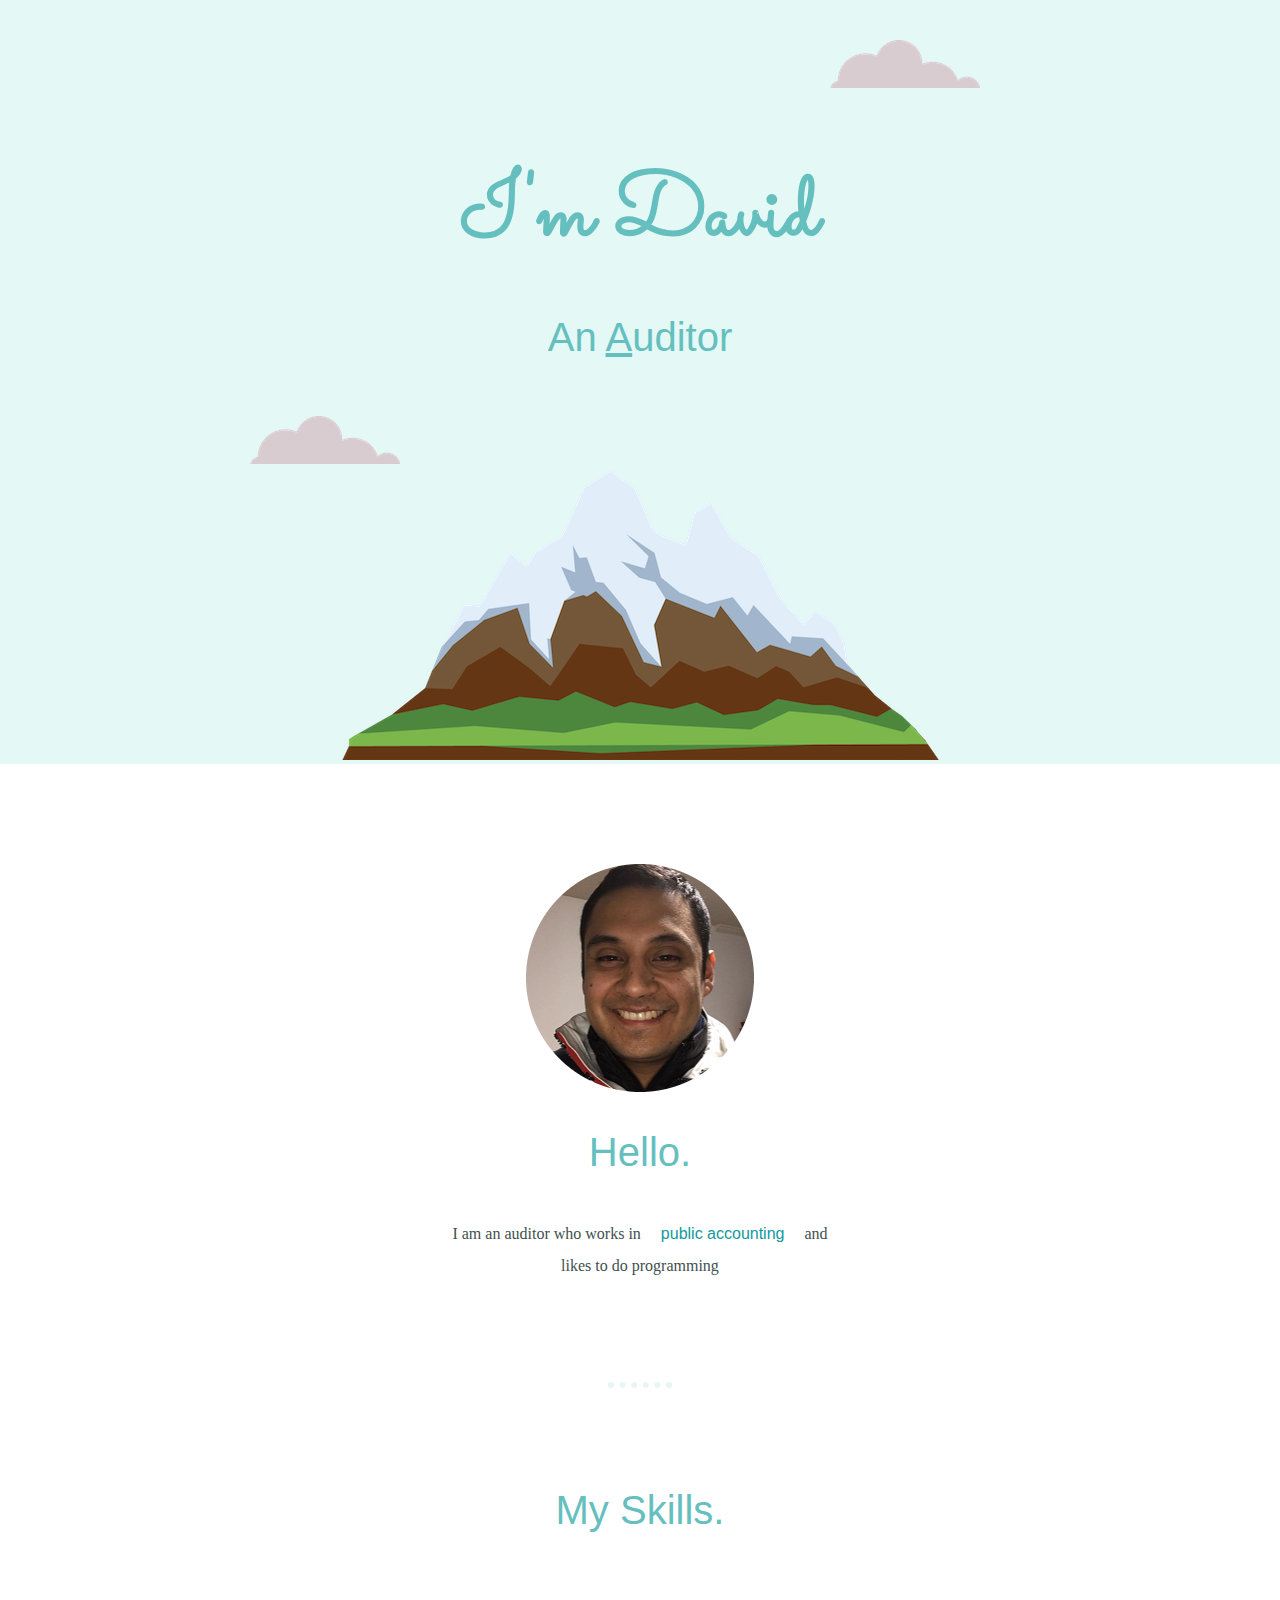
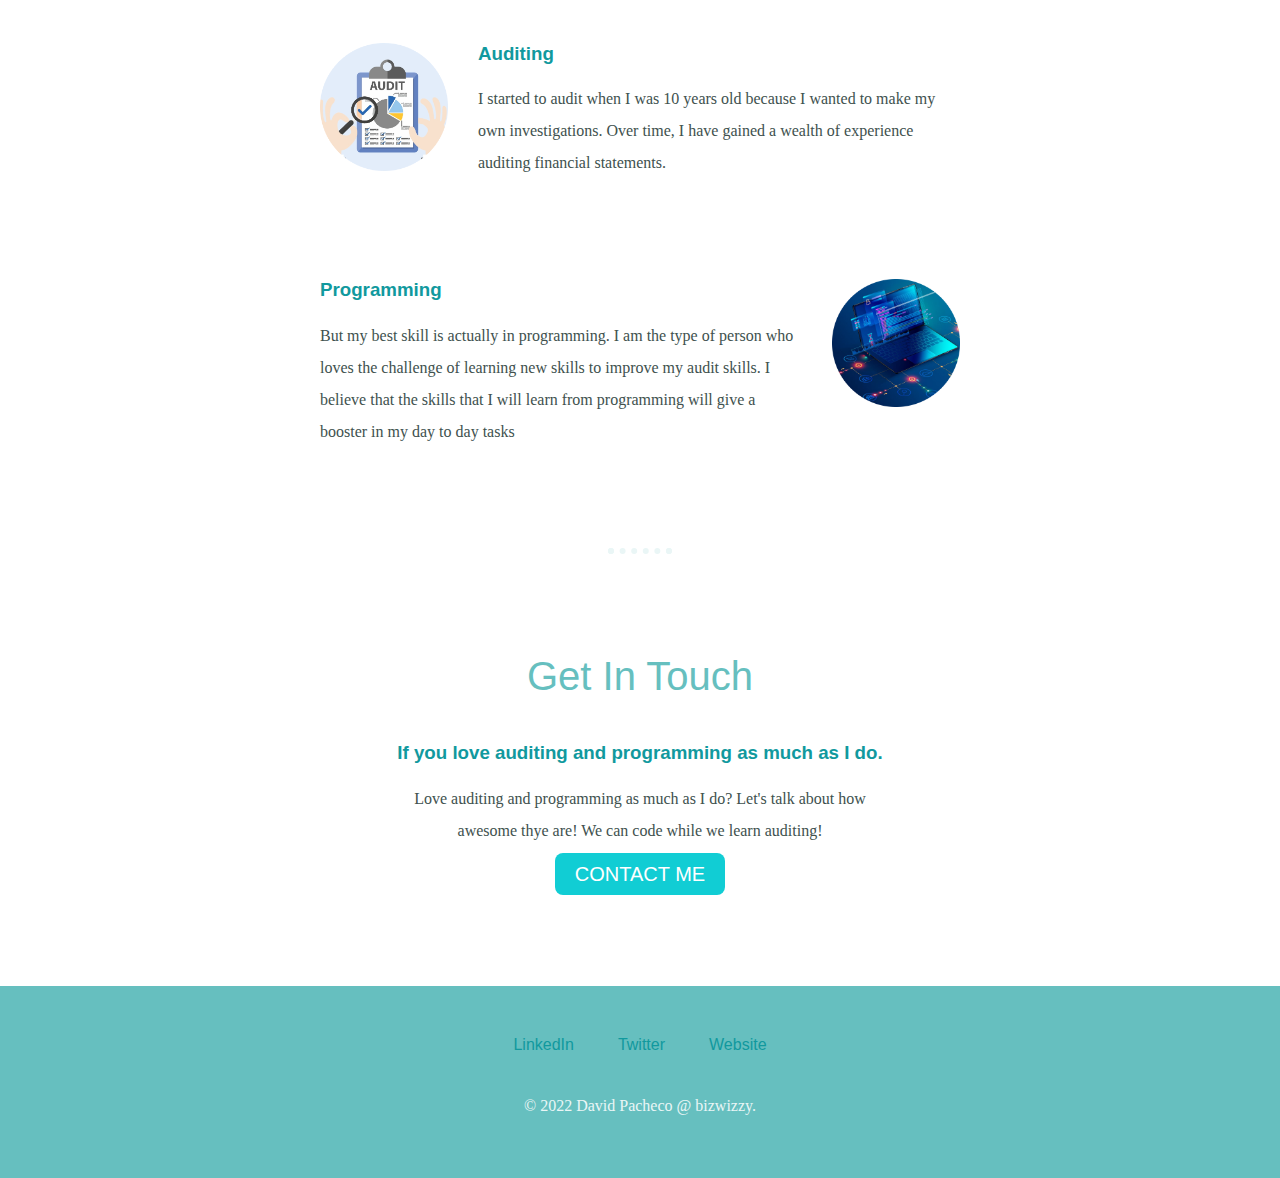
<file: CSS - My site/index.html>
<!DOCTYPE html>
<html lang="en" dir="ltr">
  <head>
    <meta charset="utf-8">
    <title>David Pacheco</title>
    <link rel="stylesheet" href="css/styles.css">
    <link rel="icon" href="favicon.ico">
    <link rel="preconnect" href="https://fonts.googleapis.com">
<link rel="preconnect" href="https://fonts.gstatic.com" crossorigin>
<link href="https://fonts.googleapis.com/css2?family=Sacramento&display=swap" rel="stylesheet">
  </head>
  <body>
    <div class="top-container">
      <img class="top-cloud" src="images/cloud.png" alt="cloud-img">
      <h1>I'm David</h1>
      <h2>An <span class="A">A</span>uditor</h2>
      <img class="bottom-cloud" src="images/cloud.png" alt="cloud-img">
      <img src="images/mountain.png" alt="mountain-img">
    </div>
    <div class="middle-container">
      <div class="profile">
        <img src="images/David-modified.png" alt="David Profile picture">
        <h2>Hello.</h2>
        <P class="intro">I am an auditor who works in<a href="https://en.wikipedia.org/wiki/Accounting">public accounting</a>and likes to do programming</P>
      </div>
      <hr>
      <div class="skills">
        <h2>My Skills.</h2>
        <div class="skill-row">
          <img class="First-Skill" src="images/Audit.png.png" alt="Auditing">

          <h3>Auditing</h3>
          <p>I started to audit when I was 10 years old because I wanted to make my own investigations. Over time, I have gained a wealth of experience auditing financial statements.</p>

        </div>
        <div class="skill-row">
          <img class="Second-Skill" src="images/programmingevolutionmodified.png.png" alt="Progamming">

          <h3>Programming</h3>
          <p>But my best skill is actually in programming. I am the type of person who loves the challenge of learning new skills to improve my audit skills. I believe that the skills that I will learn
          from programming will give a booster in my day to day tasks</p>


        </div>
      </div>
      <hr>
      <div class="contact-me">
        <h2>Get In Touch</h2>
        <h3>If you love auditing and programming as much as I do.</h3>
        <p>Love auditing and programming as much as I do? Let's talk about how awesome thye are! We can code while we learn auditing!</p>
        <a class="btn" href="mailto:name@email.com">CONTACT ME</a>
      </div>
    </div>
    <div class="bottom-container">
      <a class="footer-link" href="https://www.linkedin.com/">LinkedIn</a>
      <a class="footer-link" href="https://twitter.com/">Twitter</a>
      <a class="footer-link" href="https://www.appbrewery.co/">Website</a>
      <p class="copyright"> © 2022 David Pacheco @ bizwizzy.</p>
    </div>
  </body>
</html>
</file>
<file: CSS - My site/css/styles.css>
body {
  color: #40514E;
  margin: 0;
  text-align: center;
  font-family: 'Merriweather', serif;
}

h1 {
  color: #66BFBF;
  font-size: 5.625rem;
  margin: 50px auto 0 auto;
  font-family: 'Sacramento', cursive;
}

h2 {
  font-weight: normal;
  color: #66BFBF;
  font-family: 'Montserrat', sans-serif;
  font-size: 2.5rem;
  font: normal;
  padding-bottom: 10px;
}

h3 {
  color: #11999E;
  font-family: 'Montserrat', sans-serif;
}
p{
  line-height: 2;
}

hr {
  border: dotted #EAF6F6 6px;
  border-bottom: none;
  width: 4%;
  margin: 100px auto;
}

a {
  color: #11999E;
  font-family: 'Montserrat', sans-serif;
  margin: 10px 20px;
  text-decoration: none;
}

a:hover {
  color: #EAF6F6;
}

.top-container {
  background-color: #E4F9F5;
  position: relative;
  padding-top: 100px;
}

.middle-container{
  margin: 100px 0;
}

.bottom-container{
  background-color: #66BFBF;
  padding: 50px 0 20px;
}

.A {
  text-decoration: underline;
}
.intro{
  margin: auto;
  width: 30%;
}

.copyright {
  color: #EAF6F6;
  font-size: 1rem;
  padding: 20px 0;
}

.contact-me{
  width: 40%;
  margin: 40px auto 60px;
}

.top-cloud {
  position: absolute;
  right: 300px;
  top: 40px;
}

.bottom-cloud {
  position: absolute;
  left: 250px;
  bottom: 300px;
}

.First-Skill{
  width: 20%;
  float: left;
  margin-right: 30px;
}

.Second-Skill{
  width: 20%;
  float: right;
  margin-left: 30px;
}

.skill-row{
width: 50%;
margin: 100px auto 100px auto;
text-align: left;
}

.btn {
  background: #11cdd4;
  background-image: -webkit-linear-gradient(top, #11cdd4, #1199d);
  background-image: -moz-linear-gradient(top, #11cdd4, #1199d);
  background-image: -ms-linear-gradient(top, #11cdd4, #1199d);
  background-image: -o-linear-gradient(top, #11cdd4, #1199d);
  background-image: linear-gradient(to bottom, #11cdd4, #1199d);
  -webkit-border-radius: 8;
  -moz-border-radius: 8;
  border-radius: 8px;
  font-family: 'Montserrat', sans-serif;
  color: #ffffff;
  font-size: 20px;
  padding: 10px 20px 10px 20px;
  text-decoration: none;
}

.btn:hover {
  background: #30e3cb;
  background-image: -webkit-linear-gradient(top, #30e3cb, #2bc4ad);
  background-image: -moz-linear-gradient(top, #30e3cb, #2bc4ad);
  background-image: -ms-linear-gradient(top, #30e3cb, #2bc4ad);
  background-image: -o-linear-gradient(top, #30e3cb, #2bc4ad);
  background-image: linear-gradient(to bottom, #30e3cb, #2bc4ad);
  text-decoration: none;
}
</file>
